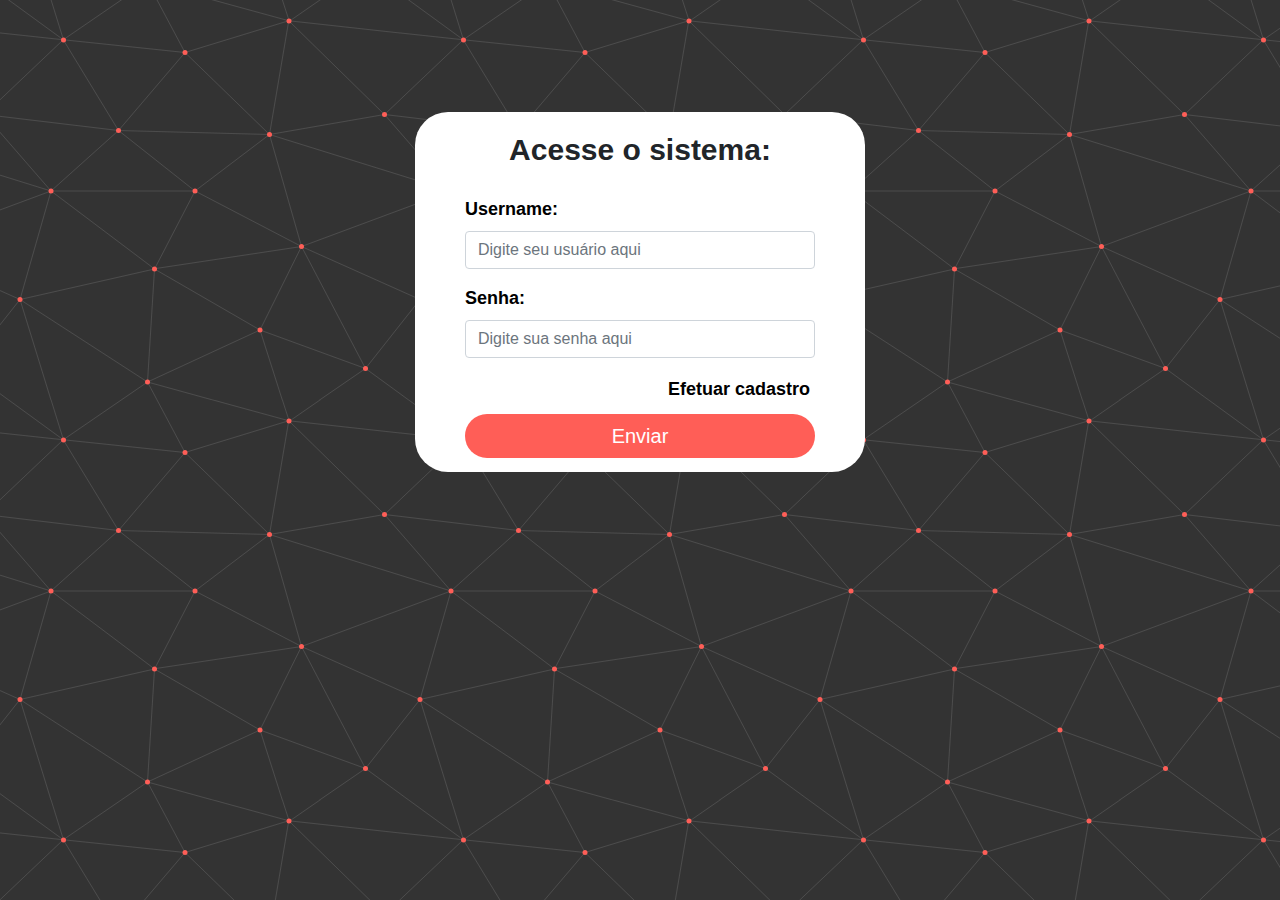
<file: tetris_prog-web-main/index.html>
<!DOCTYPE html>
<html lang="pt-br">
<head>
    <meta charset="UTF-8">
    <meta name="viewport" content="width=device-width, initial-scale=1.0">

    <!-- FIVEICON -->
    <link rel="shortcut icon" href="img/2726p.ico"/>
    <!--CSS-->
    <link rel="stylesheet" href="css/style.css">
    <!--BS-->
    <link rel="stylesheet" href="https://stackpath.bootstrapcdn.com/bootstrap/4.5.2/css/bootstrap.min.css" integrity="sha384-JcKb8q3iqJ61gNV9KGb8thSsNjpSL0n8PARn9HuZOnIxN0hoP+VmmDGMN5t9UJ0Z" crossorigin="anonymous">
   
    <!--FONT-->
    <link href="https://fonts.googleapis.com/css2?family=PT+Sans:wght@400;700&display=swap" rel="stylesheet">


    <title>Rolling Tetris</title>
</head>
<body style="background-image: url(img/Endless-Constellation.svg);">
    
<!--Forms Login-->
<main>
    <div id="container-forms">
        <form id="contact-form" class="form"  action="rt.html" method="POST">
            <h1 class="titulos-login text-center"><b>Acesse o sistema:</b></h1>
            <div class="forms">
                <div class="form-group">
                    <label class="form-label" for="name"><b>Username:</b></label>
                    <input type="text" class="form-control" id="name" name="name" placeholder="Digite seu usuário aqui" required>
                </div>                            
                <div class="form-group">
                    <label class="form-label" for="password"><b>Senha:</b></label>
                    <input type="password" class="form-control" id="password" name="password" placeholder="Digite sua senha aqui" required>
                </div>
                <h1 class="titulos-login-cadastro text-center"><a href="cadastro.html" style="color: black;"><b>Efetuar cadastro</b></a></h1>                            
                <div class="text-center">
                    <input class="btn btn-start-order" type="submit" value="Enviar" id="btn-form">
                </div>
            </div>
        </form>
       </div>
</main>

</body>
  
</html>
</file>
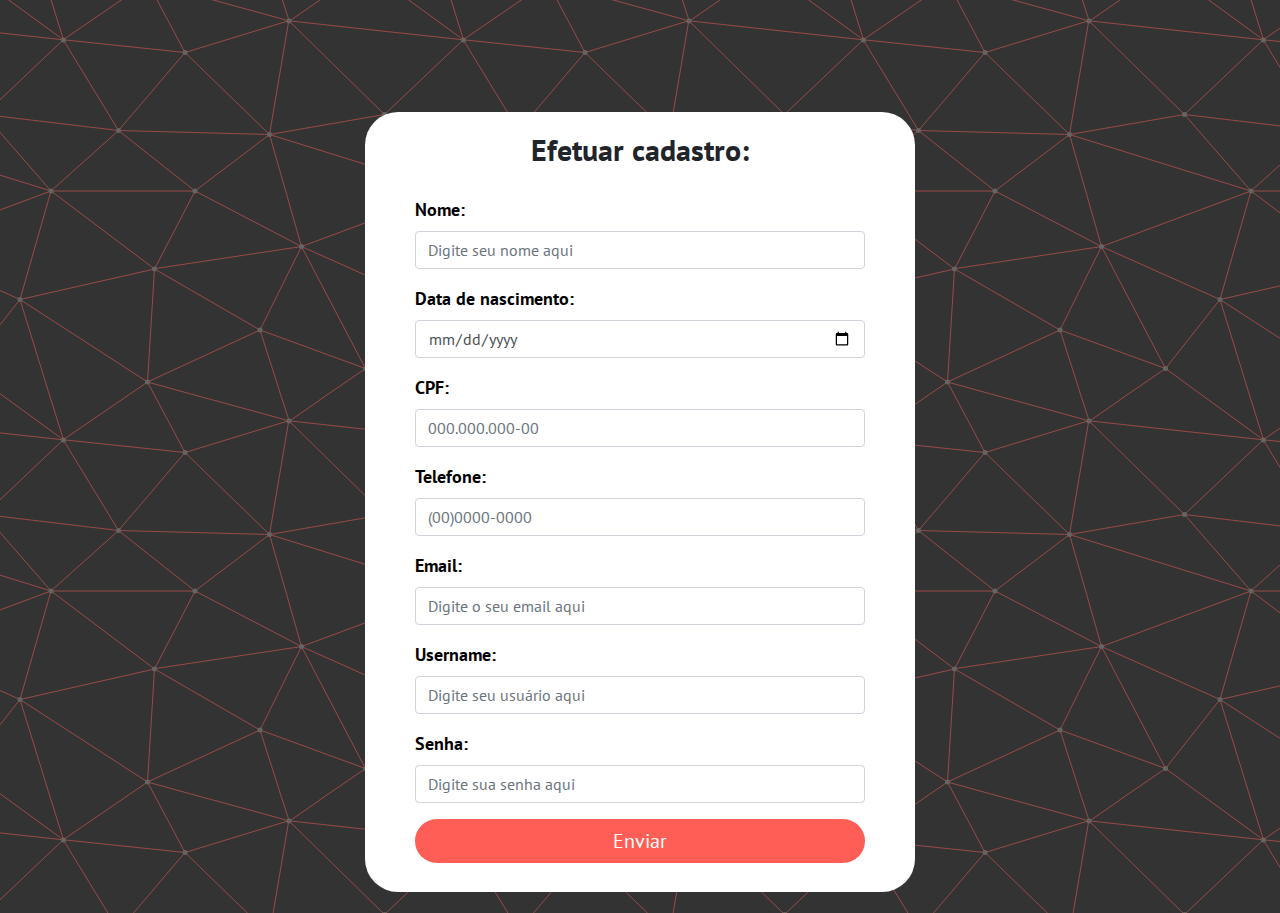
<file: tetris_prog-web-main/cadastro.html>
<!DOCTYPE html>
<html lang="pt-br">
<head>
    <meta charset="UTF-8">
    <meta name="viewport" content="width=device-width, initial-scale=1.0">

    <!-- FIVEICON -->
    <link rel="shortcut icon" href="img/2726p.ico"/>

    <!--CSS-->
    <link rel="stylesheet" href="css/style_cad.css">

    <!--BS-->
    <link rel="stylesheet" href="https://stackpath.bootstrapcdn.com/bootstrap/4.5.2/css/bootstrap.min.css" integrity="sha384-JcKb8q3iqJ61gNV9KGb8thSsNjpSL0n8PARn9HuZOnIxN0hoP+VmmDGMN5t9UJ0Z" crossorigin="anonymous">
   
    <!--FONT-->
    <link href="https://fonts.googleapis.com/css2?family=PT+Sans:wght@400;700&display=swap" rel="stylesheet">

    <title>Cadastro RT</title>
</head>
<body style="background-image: url(img/Endless-Constellation_cad.svg);">

    <!--Forms cadastro-->
    <main>
        <div id="container-forms">
            <form id="contact-form" class="form"  action="index.html" method="POST">
                <h1 class="titulos-login text-center"><b>Efetuar cadastro:</b></h1>
                <div class="forms">
                    <div class="form-group">
                        <label class="form-label" for="name"><b>Nome:</b></label>
                        <input type="text" class="form-control" id="name" name="name" placeholder="Digite seu nome aqui" required>
                    </div>                            
                    <div class="form-group">
                        <label class="form-label" for="email"><b>Data de nascimento:</b></label>
                        <input type="date" class="form-control" id="dtnasc" name="dtnasc" required>
                    </div>        
                    <div class="form-group">
                        <label class="form-label" for="name"><b>CPF:</b></label>
                        <input type="text" class="form-control" id="cpf" name="cpf" placeholder="000.000.000-00" required>
                    </div>               
                    <div class="form-group">
                        <label class="form-label" for="name"><b>Telefone:</b></label>
                        <input type="text" class="form-control" id="telefone" name="telefone" placeholder="(00)0000-0000" required>
                    </div>  
                    <div class="form-group">
                        <label class="form-label" for="name"><b>Email:</b></label>
                        <input type="email" class="form-control" id="email" name="email" placeholder="Digite o seu email aqui" required>
                    </div>            
                    <div class="form-group">
                        <label class="form-label" for="name"><b>Username:</b></label>
                        <input type="text" class="form-control" id="username" name="username" placeholder="Digite seu usuário aqui" required>
                    </div> 
                    <div class="form-group">
                        <label class="form-label" for="email"><b>Senha:</b></label>
                        <input type="password" class="form-control" id="senha" name="senha" placeholder="Digite sua senha aqui" required>
                    </div>
                    <div class="text-center">
                     <input class="btn btn-start-order" type="submit" value="Enviar" id="btn-form">
                    </div>
                </div>
            </form>
           </div>
    </main>
    
</body>
</html>
</file>
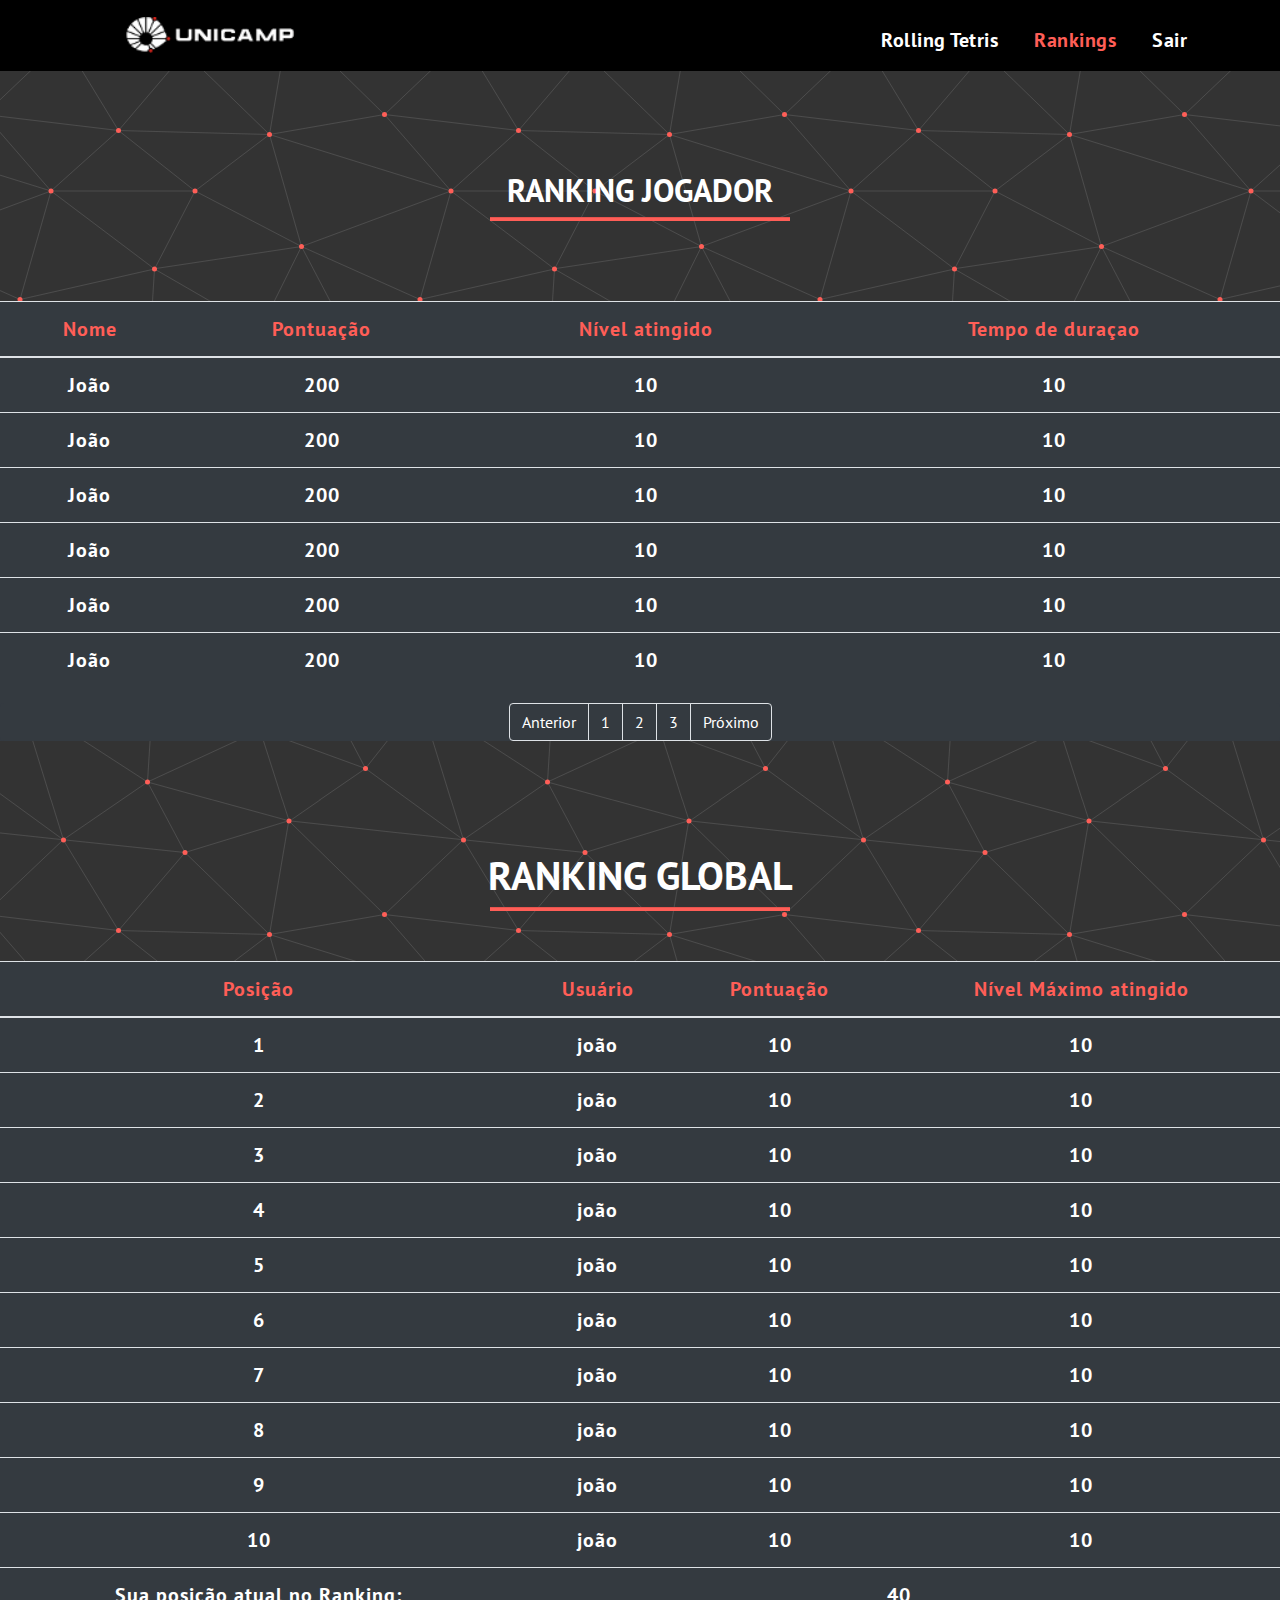
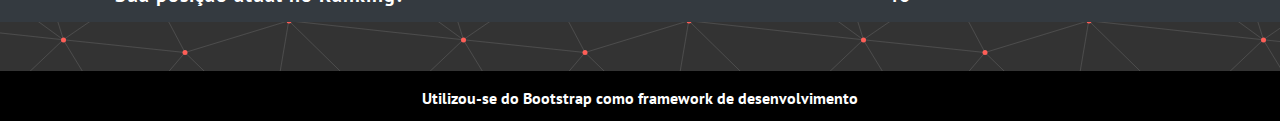
<file: tetris_prog-web-main/ranking_global.html>
<!DOCTYPE html>
<html lang="pt-br">

<head>
  <meta charset="UTF-8">
  <meta name="viewport" content="width=device-width, initial-scale=1.0">

  <!-- FIVEICON -->
  <link rel="shortcut icon" href="img/2726p.ico" />

  <!--CSS-->
  <link rel="stylesheet" href="css/style_rank_global.css">

  <!--BS-->
  <link rel="stylesheet" href="https://stackpath.bootstrapcdn.com/bootstrap/4.5.2/css/bootstrap.min.css"
    integrity="sha384-JcKb8q3iqJ61gNV9KGb8thSsNjpSL0n8PARn9HuZOnIxN0hoP+VmmDGMN5t9UJ0Z" crossorigin="anonymous">

  <!--FONT-->
  <link href="https://fonts.googleapis.com/css2?family=PT+Sans:wght@400;700&display=swap" rel="stylesheet">

  <!--Ajax, Jquery, Js-->
  <script src="https://code.jquery.com/jquery-3.5.1.slim.min.js"
    integrity="sha384-DfXdz2htPH0lsSSs5nCTpuj/zy4C+OGpamoFVy38MVBnE+IbbVYUew+OrCXaRkfj" crossorigin="anonymous">
  </script>
  <script src="https://cdn.jsdelivr.net/npm/popper.js@1.16.1/dist/umd/popper.min.js"
    integrity="sha384-9/reFTGAW83EW2RDu2S0VKaIzap3H66lZH81PoYlFhbGU+6BZp6G7niu735Sk7lN" crossorigin="anonymous">
  </script>
  <script src="https://cdn.jsdelivr.net/npm/bootstrap@4.5.3/dist/js/bootstrap.min.js"
    integrity="sha384-w1Q4orYjBQndcko6MimVbzY0tgp4pWB4lZ7lr30WKz0vr/aWKhXdBNmNb5D92v7s" crossorigin="anonymous">
  </script>

  <!-- Title-->
  <title>Rankings</title>
</head>

<body style="background-image: url(img/Endless-Constellation.svg);">

  <!--NAV -->
  <nav class="navbar navbar-expand-lg " id="edit">
    <div class="container">
      <a class="navbar-brand h1 mb-0" href="rt.html"><img src="img/unicamp-logo.png" alt="Unicamp logo"
          style="width: 250px;"></a>
      <button class="navbar-toggler navbar-light bg-light" type="button" data-toggle="collapse"
        data-target="#navbarSite">
        <span class="navbar-toggler-icon"></span>
      </button>
      <div class="collapse navbar-collapse" id="navbarSite">
        <ul class="navbar-nav ml-auto">
          <li class="nav-item"><a class="nav-link active menu" href="rt.html">Rolling Tetris</a></li>
          <li class="nav-item"><a class="nav-link active menu" href="#" style="color:#ff5e57;">Rankings</a></li>
          <li class="nav-item"><a class="nav-link active menu" href="#sair_modal" data-toggle="modal"
              data-target="#sair_modal">Sair</a></li>
        </ul>
      </div>
    </div>
  </nav>
   <!--RANKING JOGADOR-->
   <section>
    <div class="titulo-rank text-center">
        <h2 class="titulos"><b>RANKING JOGADOR</b></h2>
        <hr class="hr">
    </div>
    <div class="rank bg-dark">
        <table id="table_rank" class="table">
            <thead>
                <tr>
                    <th scope="col">Nome</th>
                    <th scope="col">Pontuação</th>
                    <th scope="col">Nível atingido</th>
                    <th scope="col">Tempo de duraçao</th>
                </tr>
            </thead>
            <tbody class="text-white">
                <tr>
                    <th scope="row">João</th>
                    <td>200</td>
                    <td>10</td>
                    <td>10</td>
                </tr>
                <tr>
                    <th scope="row">João</th>
                    <td>200</td>
                    <td>10</td>
                    <td>10</td>
                </tr>
                <tr>
                    <th scope="row">João</th>
                    <td>200</td>
                    <td>10</td>
                    <td>10</td>
                </tr>
                <tr>
                    <th scope="row">João</th>
                    <td>200</td>
                    <td>10</td>
                    <td>10</td>
                </tr>
                <tr>
                    <th scope="row">João</th>
                    <td>200</td>
                    <td>10</td>
                    <td>10</td>
                </tr>
                <tr>
                    <th scope="row">João</th>
                    <td>200</td>
                    <td>10</td>
                    <td>10</td>
                </tr>
            </tbody>
        </table>
        <ul class="pagination justify-content-center bg-dark">
            <li class="page-item">
                <a class="page-link bg-dark text-white" href="#" tabindex="-1">Anterior</a>
            </li>
            <li class="page-item "><a class="page-link bg-dark text-white" href="#">1</a></li>
            <li class="page-item ">
                <a class="page-link bg-dark text-white" href="#">2 </a>
            </li>
            <li class="page-item">
                <a class="page-link bg-dark text-white" href="#">3</a>
            </li>
            <li class="page-item">
                <a class="page-link bg-dark text-white" href="#">Próximo</a>
            </li>
        </ul>
    </div>
</section>

  <!--RANKING GLOBAL-->
  <main>
    <div class="titulo-rank text-center">
      <h1 class="titulos"><b>RANKING GLOBAL</b></h1>
      <hr class="hr">
    </div>
    <table class="table bg-dark" id="table_rank_1">
      <thead>
        <tr>
          <th scope="col">Posição</th>
          <th scope="col">Usuário</th>
          <th scope="col">Pontuação</th>
          <th scope="col">Nível Máximo atingido</th>
        </tr>
      </thead>
      <tbody class="text-white">
        <tr>
          <th scope="row">1</th>
          <td>joão</td>
          <td>10</td>
          <td>10</td>
        </tr>
        <tr>
          <th scope="row">2</th>
          <td>joão</td>
          <td>10</td>
          <td>10</td>
        </tr>
        <tr>
          <th scope="row">3</th>
          <td>joão</td>
          <td>10</td>
          <td>10</td>
        </tr>
        <tr>
          <th scope="row">4</th>
          <td>joão</td>
          <td>10</td>
          <td>10</td>
        </tr>
        <tr>
          <th scope="row">5</th>
          <td>joão</td>
          <td>10</td>
          <td>10</td>
        </tr>
        <tr>
          <th scope="row">6</th>
          <td>joão</td>
          <td>10</td>
          <td>10</td>
        </tr>
        <tr>
          <th scope="row">7</th>
          <td>joão</td>
          <td>10</td>
          <td>10</td>
        </tr>
        <tr>
          <th scope="row">8</th>
          <td>joão</td>
          <td>10</td>
          <td>10</td>
        </tr>
        <tr>
          <th scope="row">9</th>
          <td>joão</td>
          <td>10</td>
          <td>10</td>
        </tr>
        <tr>
          <th scope="row">10</th>
          <td>joão</td>
          <td>10</td>
          <td>10</td>
        </tr>
        <tr class="bg-dark">
          <th scope="row" class="posicao_atual">Sua posição atual no Ranking:</th>
          <td colspan="3" class="posicao_atual">40</td>
        </tr>
      </tbody>
    </table>
  </main>

  <!--INFO-BOOSTRAP-->
  <footer class="text-white">
    <div class="text-center">Utilizou-se do Bootstrap como framework de desenvolvimento</div>
  </footer>

  <!-- Modal SAIR -->
  <div class="modal fade" id="sair_modal" tabindex="-1" role="dialog" aria-labelledby="exampleModalLabel"
    aria-hidden="true">
    <div class="modal-dialog" role="document">
      <div class="modal-content">
        <div class="modal-header">
          <h5 class="modal-title" id="exampleModalLabel">Deseja sair?</h5>
          <button type="button" class="close" data-dismiss="modal" aria-label="Fechar">
            <span aria-hidden="true">&times;</span>
          </button>
        </div>
        <div class="modal-footer">
          <button type="button" class="btn btn-success" data-dismiss="modal">Cancelar</button>
          <button type="button" class="btn btn-danger">Confirmar</button>
        </div>
      </div>
    </div>
  </div>
</body>

</html>
</file>
<file: tetris_prog-web-main/css/style.css>
/* titulos */
.titulos-login{font-size: 30px;padding: 20px;}
.titulos-login-cadastro{font-size: 18px;padding: 5px;float: right;}


/*forms-cadastro*/
#container-forms{background-color: white;border-radius: 33px; width: 450px;height: 360px;margin-top: 7em;margin-left: auto; margin-right: auto;}
.forms{padding: 50px;padding-top: 0px;}
#contato{height: 700px;margin-bottom: 0px; margin-top: 0px;}
#title-forms{color:white;}
#texto-contato{margin-top: 100px; margin-left: 100px;}
#btn-form{background-color:#ff5e57; border-radius:25px; width: 100%;font-size:20px;color: white;}
.form-label {
	font-size: 18px;
    color: black;
    float:left;
}
</file>
<file: tetris_prog-web-main/css/style_cad.css>
/*----- RESET ----- */
*{ border:none; outline:none; font-family: 'PT Sans', sans-serif;margin: 0px;}

/* titulos*/
.titulos-login{font-size: 30px;padding: 20px;}
.titulos-login-cadastro{font-size: 18px;padding: 5px;float: right;}


/*forms-cadastro*/
#container-forms{background-color: white;border-radius: 33px; width: 550px;height: 780px;margin-top: 7em;margin-left: auto; margin-right: auto;}
.forms{padding: 50px;padding-top: 0px;}
#contato{height: 700px;margin-bottom: 0px; margin-top: 0px;}
#title-forms{color:white;}
#texto-contato{margin-top: 100px; margin-left: 100px;}
#btn-form{background-color:#ff5e57; border-radius:25px; width: 100%;font-size:20px;color: white;}
.form-label {
	font-size: 18px;
    color: black;
    float:left;
}
</file>
<file: tetris_prog-web-main/css/style_rank_global.css>
/*----- RESET ----- */
*{ border:none; outline:none; font-family: 'PT Sans', sans-serif;margin: 0px;}

/* NAV */
.menu{font-size:20px;color: white; letter-spacing: 0.5px;font-weight: 600;margin-left: 20px;margin-top:9px;}
.menu:hover{font-size:20px;color:#ff5e57; letter-spacing: 0.5px;font-weight: 600;}
#edit{background-color: black;}

/*ain*/
main{color:black;text-align: center;margin-top: 80px;height: 700px; margin-left: auto; margin-right: auto;}
#titulo_rank{padding: 20px;}
.posicao_atual{color:white; font-weight: bold;}
.titulo-rank{color:white;font-size:32px;}
.hr{background-color: #ff5e57;width: 120px;height: 3px;margin: auto;}


/*section*/
section{margin-top: 100px;height:600px;}
.titulo-rank{color:white;font-size:32px;}
.hr{background-color: #ff5e57;width: 300px;height: 3px;margin: auto;}
.rank{margin-top:80px;}
#table_rank{color:#ff5e57; font-weight: bold; text-align: center; letter-spacing: 1px;font-size:20px;}

/*tabela rank-global*/
table{margin-top:50px;}
#table_rank_1{color:#ff5e57; font-weight: bold; letter-spacing: 1px; font-size:20px;}

/*footer*/
footer{height:50px;margin-top: 120px;background-color: black;}
footer div{padding-top: 15px;font-weight: bold;}
</file>
